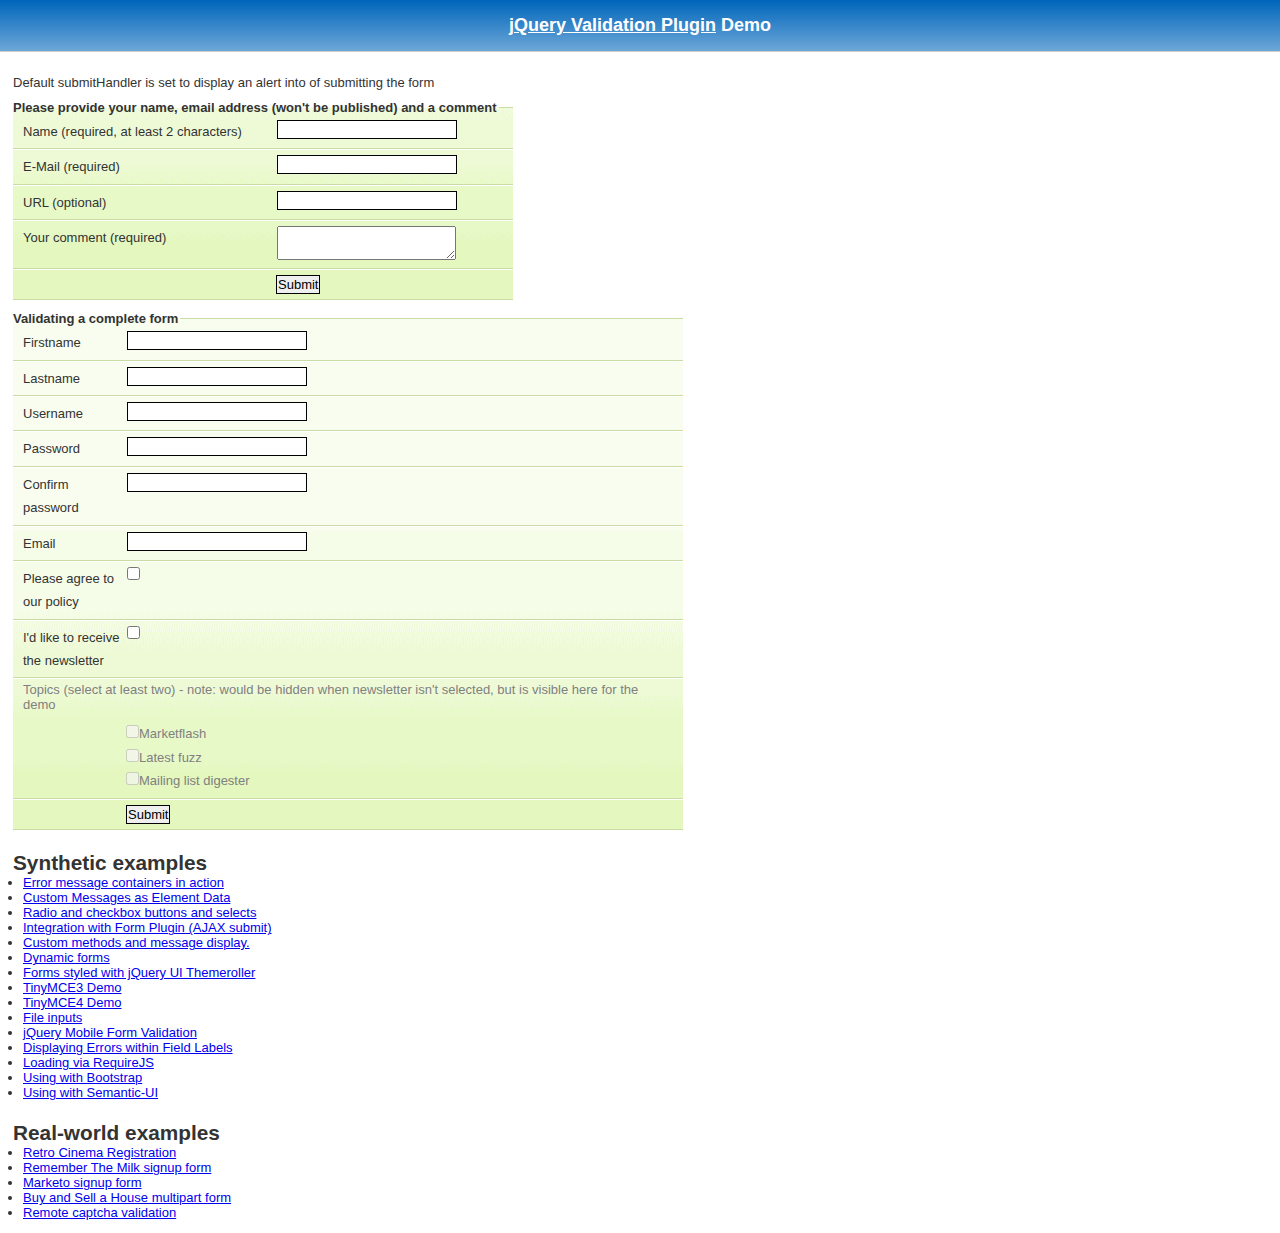
<file: jquery-validation-1.19.5/demo/index.html>
<!DOCTYPE html>
<html lang="en">
<head>
	<meta charset="utf-8">
	<title>jQuery validation plug-in - main demo</title>
	<link rel="stylesheet" href="css/screen.css">
	<script src="../lib/jquery.js"></script>
	<script src="../dist/jquery.validate.js"></script>
	<script>
	$.validator.setDefaults({
		submitHandler: function() {
			alert("submitted!");
		}
	});

	$().ready(function() {
		// validate the comment form when it is submitted
		$("#commentForm").validate();

		// validate signup form on keyup and submit
		$("#signupForm").validate({
			rules: {
				firstname: "required",
				lastname: "required",
				username: {
					required: true,
					minlength: 2
				},
				password: {
					required: true,
					minlength: 5
				},
				confirm_password: {
					required: true,
					minlength: 5,
					equalTo: "#password"
				},
				email: {
					required: true,
					email: true
				},
				topic: {
					required: "#newsletter:checked",
					minlength: 2
				},
				agree: "required"
			},
			messages: {
				firstname: "Please enter your firstname",
				lastname: "Please enter your lastname",
				username: {
					required: "Please enter a username",
					minlength: "Your username must consist of at least 2 characters"
				},
				password: {
					required: "Please provide a password",
					minlength: "Your password must be at least 5 characters long"
				},
				confirm_password: {
					required: "Please provide a password",
					minlength: "Your password must be at least 5 characters long",
					equalTo: "Please enter the same password as above"
				},
				email: "Please enter a valid email address",
				agree: "Please accept our policy",
				topic: "Please select at least 2 topics"
			}
		});

		// propose username by combining first- and lastname
		$("#username").focus(function() {
			var firstname = $("#firstname").val();
			var lastname = $("#lastname").val();
			if (firstname && lastname && !this.value) {
				this.value = firstname + "." + lastname;
			}
		});

		//code to hide topic selection, disable for demo
		var newsletter = $("#newsletter");
		// newsletter topics are optional, hide at first
		var inital = newsletter.is(":checked");
		var topics = $("#newsletter_topics")[inital ? "removeClass" : "addClass"]("gray");
		var topicInputs = topics.find("input").attr("disabled", !inital);
		// show when newsletter is checked
		newsletter.click(function() {
			topics[this.checked ? "removeClass" : "addClass"]("gray");
			topicInputs.attr("disabled", !this.checked);
		});
	});
	</script>
	<style>
	#commentForm {
		width: 500px;
	}
	#commentForm label {
		width: 250px;
	}
	#commentForm label.error, #commentForm input.submit {
		margin-left: 253px;
	}
	#signupForm {
		width: 670px;
	}
	#signupForm label.error {
		margin-left: 10px;
		width: auto;
		display: inline;
	}
	#newsletter_topics label.error {
		display: none;
		margin-left: 103px;
	}
	</style>
</head>
<body>
<h1 id="banner"><a href="https://jqueryvalidation.org/">jQuery Validation Plugin</a> Demo</h1>
<div id="main">
	<p>Default submitHandler is set to display an alert into of submitting the form</p>
	<form class="cmxform" id="commentForm" method="get" action="">
		<fieldset>
			<legend>Please provide your name, email address (won't be published) and a comment</legend>
			<p>
				<label for="cname">Name (required, at least 2 characters)</label>
				<input id="cname" name="name" minlength="2" type="text" required>
			</p>
			<p>
				<label for="cemail">E-Mail (required)</label>
				<input id="cemail" type="email" name="email" required>
			</p>
			<p>
				<label for="curl">URL (optional)</label>
				<input id="curl" type="url" name="url">
			</p>
			<p>
				<label for="ccomment">Your comment (required)</label>
				<textarea id="ccomment" name="comment" required></textarea>
			</p>
			<p>
				<input class="submit" type="submit" value="Submit">
			</p>
		</fieldset>
	</form>
	<form class="cmxform" id="signupForm" method="get" action="">
		<fieldset>
			<legend>Validating a complete form</legend>
			<p>
				<label for="firstname">Firstname</label>
				<input id="firstname" name="firstname" type="text">
			</p>
			<p>
				<label for="lastname">Lastname</label>
				<input id="lastname" name="lastname" type="text">
			</p>
			<p>
				<label for="username">Username</label>
				<input id="username" name="username" type="text">
			</p>
			<p>
				<label for="password">Password</label>
				<input id="password" name="password" type="password">
			</p>
			<p>
				<label for="confirm_password">Confirm password</label>
				<input id="confirm_password" name="confirm_password" type="password">
			</p>
			<p>
				<label for="email">Email</label>
				<input id="email" name="email" type="email">
			</p>
			<p>
				<label for="agree">Please agree to our policy</label>
				<input type="checkbox" class="checkbox" id="agree" name="agree">
			</p>
			<p>
				<label for="newsletter">I'd like to receive the newsletter</label>
				<input type="checkbox" class="checkbox" id="newsletter" name="newsletter">
			</p>
			<fieldset id="newsletter_topics">
				<legend>Topics (select at least two) - note: would be hidden when newsletter isn't selected, but is visible here for the demo</legend>
				<label for="topic_marketflash">
					<input type="checkbox" id="topic_marketflash" value="marketflash" name="topic">Marketflash
				</label>
				<label for="topic_fuzz">
					<input type="checkbox" id="topic_fuzz" value="fuzz" name="topic">Latest fuzz
				</label>
				<label for="topic_digester">
					<input type="checkbox" id="topic_digester" value="digester" name="topic">Mailing list digester
				</label>
				<label for="topic" class="error">Please select at least two topics you'd like to receive.</label>
			</fieldset>
			<p>
				<input class="submit" type="submit" value="Submit">
			</p>
		</fieldset>
	</form>
	<h3>Synthetic examples</h3>
	<ul>
		<li><a href="errorcontainer-demo.html">Error message containers in action</a>
		</li>
		<li><a href="custom-messages-data-demo.html">Custom Messages as Element Data</a>
		</li>
		<li><a href="radio-checkbox-select-demo.html">Radio and checkbox buttons and selects</a>
		</li>
		<li><a href="ajaxSubmit-integration-demo.html">Integration with Form Plugin (AJAX submit)</a>
		</li>
		<li><a href="custom-methods-demo.html">Custom methods and message display.</a>
		</li>
		<li><a href="dynamic-totals.html">Dynamic forms</a>
		</li>
		<li><a href="themerollered.html">Forms styled with jQuery UI Themeroller</a>
		</li>
		<li><a href="tinymce/">TinyMCE3 Demo</a>
		</li>
		<li><a href="tinymce4/">TinyMCE4 Demo</a>
		</li>
		<li><a href="file_input.html">File inputs</a>
		</li>
		<li><a href="jquerymobile.html">jQuery Mobile Form Validation</a>
		</li>
		<li><a href="errors-within-labels.html">Displaying Errors within Field Labels</a>
		</li>
		<li><a href="requirejs/index.html">Loading via RequireJS</a>
		</li>
		<li><a href="bootstrap/index.html">Using with Bootstrap</a>
		</li>
		<li><a href="semantic-ui/index.html">Using with Semantic-UI</a>
		</li>
	</ul>
	<h3>Real-world examples</h3>
	<ul>
		<li><a href="cinema/">Retro Cinema Registration</a></li>
		<li><a href="milk/">Remember The Milk signup form</a></li>
		<li><a href="marketo/">Marketo signup form</a></li>
		<li><a href="multipart/">Buy and Sell a House multipart form</a></li>
		<li><a href="captcha/">Remote captcha validation</a></li>
	</ul>
</div>
</body>
</html>
</file>
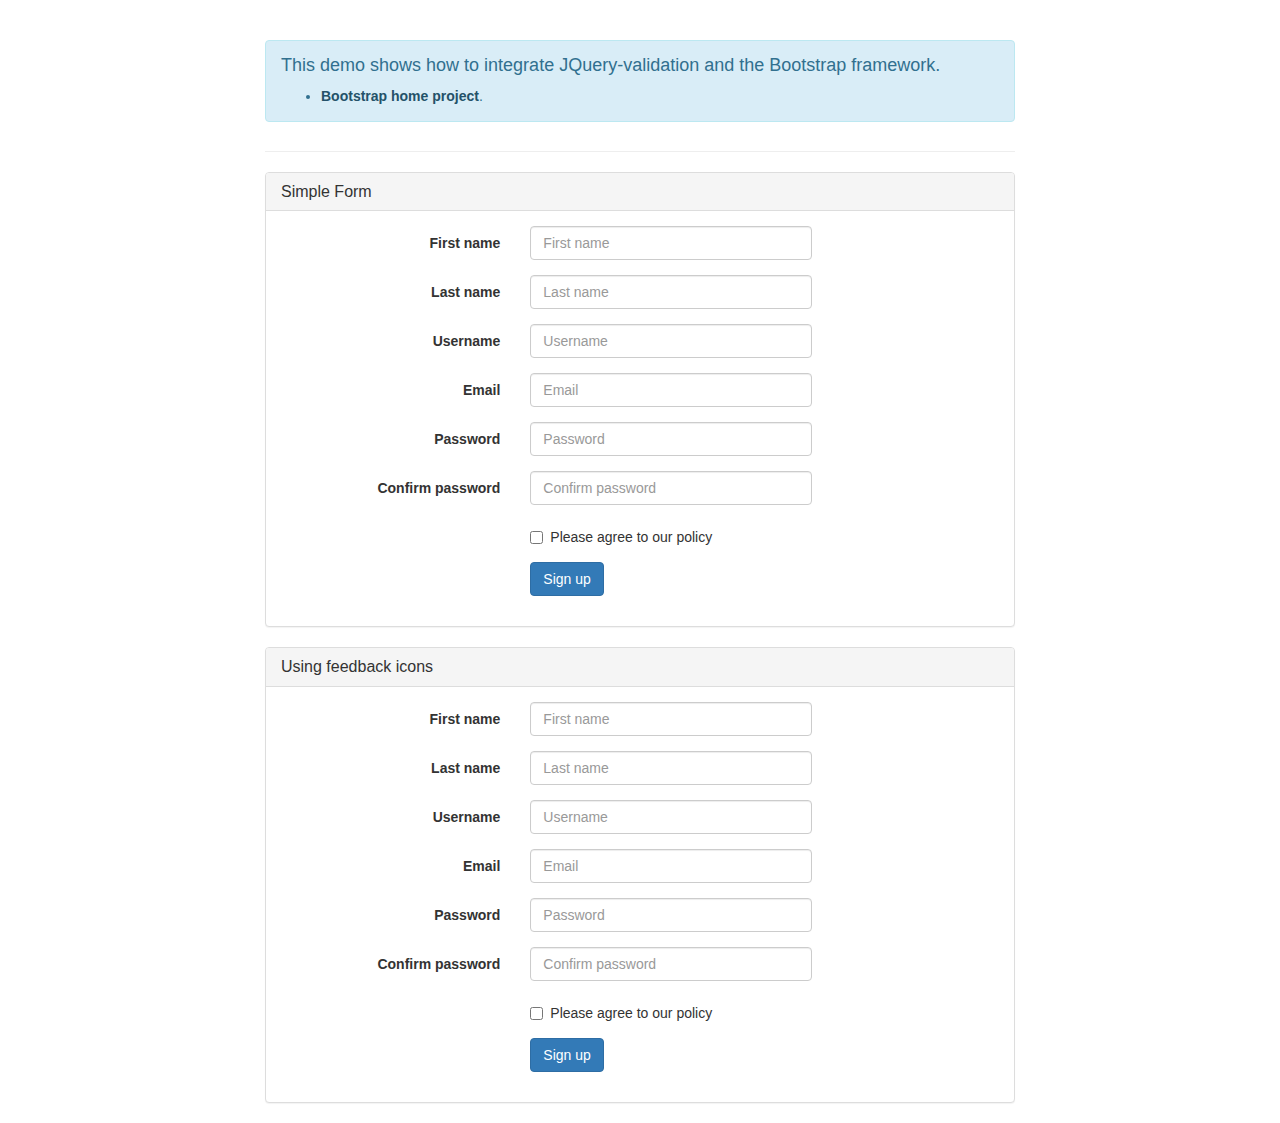
<file: jquery-validation-1.19.5/demo/bootstrap/index.html>
<!DOCTYPE html>
<html>
<head>
	<title>JQuery-validation demo | Bootstrap</title>

	<link rel="stylesheet" href="https://maxcdn.bootstrapcdn.com/bootstrap/3.3.5/css/bootstrap.min.css" />

	<script type="text/javascript" src="../../lib/jquery-1.11.1.js"></script>
	<script type="text/javascript" src="../../dist/jquery.validate.js"></script>
</head>
<body>
	<div class="container">
		<div class="row">
			<div class="col-sm-8 col-sm-offset-2">
				<div class="page-header">
					<div class="alert alert-info" role="alert">
						<h4>This demo shows how to integrate JQuery-validation and the Bootstrap framework.</h4>
						<ul>
							<li><a href="https://getbootstrap.com/" class="alert-link">Bootstrap home project</a>.</li>
						</ul>
					</div>
				</div>

				<div class="panel panel-default">
					<div class="panel-heading">
						<h3 class="panel-title">Simple Form</h3>
					</div>
					<div class="panel-body">
						<form id="signupForm" method="post" class="form-horizontal" action="">
							<div class="form-group">
								<label class="col-sm-4 control-label" for="firstname">First name</label>
								<div class="col-sm-5">
									<input type="text" class="form-control" id="firstname" name="firstname" placeholder="First name" />
								</div>
							</div>

							<div class="form-group">
								<label class="col-sm-4 control-label" for="lastname">Last name</label>
								<div class="col-sm-5">
									<input type="text" class="form-control" id="lastname" name="lastname" placeholder="Last name" />
								</div>
							</div>

							<div class="form-group">
								<label class="col-sm-4 control-label" for="username">Username</label>
								<div class="col-sm-5">
									<input type="text" class="form-control" id="username" name="username" placeholder="Username" />
								</div>
							</div>

							<div class="form-group">
								<label class="col-sm-4 control-label" for="email">Email</label>
								<div class="col-sm-5">
									<input type="text" class="form-control" id="email" name="email" placeholder="Email" />
								</div>
							</div>

							<div class="form-group">
								<label class="col-sm-4 control-label" for="password">Password</label>
								<div class="col-sm-5">
									<input type="password" class="form-control" id="password" name="password" placeholder="Password" />
								</div>
							</div>

							<div class="form-group">
								<label class="col-sm-4 control-label" for="confirm_password">Confirm password</label>
								<div class="col-sm-5">
									<input type="password" class="form-control" id="confirm_password" name="confirm_password" placeholder="Confirm password" />
								</div>
							</div>

							<div class="form-group">
								<div class="col-sm-5 col-sm-offset-4">
									<div class="checkbox">
										<label>
											<input type="checkbox" id="agree" name="agree" value="agree" />Please agree to our policy
										</label>
									</div>
								</div>
							</div>

							<div class="form-group">
								<div class="col-sm-9 col-sm-offset-4">
									<button type="submit" class="btn btn-primary" name="signup" value="Sign up">Sign up</button>
								</div>
							</div>
						</form>
					</div>
				</div>

				<div class="panel panel-default">
					<div class="panel-heading">
						<h3 class="panel-title">Using feedback icons</h3>
					</div>
					<div class="panel-body">
						<form id="signupForm1" method="post" class="form-horizontal" action="">
							<div class="form-group">
								<label class="col-sm-4 control-label" for="firstname1">First name</label>
								<div class="col-sm-5">
									<input type="text" class="form-control" id="firstname1" name="firstname1" placeholder="First name" />
								</div>
							</div>

							<div class="form-group">
								<label class="col-sm-4 control-label" for="lastname1">Last name</label>
								<div class="col-sm-5">
									<input type="text" class="form-control" id="lastname1" name="lastname1" placeholder="Last name" />
								</div>
							</div>

							<div class="form-group">
								<label class="col-sm-4 control-label" for="username1">Username</label>
								<div class="col-sm-5">
									<input type="text" class="form-control" id="username1" name="username1" placeholder="Username" />
								</div>
							</div>

							<div class="form-group">
								<label class="col-sm-4 control-label" for="email1">Email</label>
								<div class="col-sm-5">
									<input type="text" class="form-control" id="email1" name="email1" placeholder="Email" />
								</div>
							</div>

							<div class="form-group">
								<label class="col-sm-4 control-label" for="password1">Password</label>
								<div class="col-sm-5">
									<input type="password" class="form-control" id="password1" name="password1" placeholder="Password" />
								</div>
							</div>

							<div class="form-group">
								<label class="col-sm-4 control-label" for="confirm_password1">Confirm password</label>
								<div class="col-sm-5">
									<input type="password" class="form-control" id="confirm_password1" name="confirm_password1" placeholder="Confirm password" />
								</div>
							</div>

							<div class="form-group">
								<div class="col-sm-5 col-sm-offset-4">
									<div class="checkbox">
										<label>
											<input type="checkbox" id="agree1" name="agree1" value="agree" />Please agree to our policy
										</label>
									</div>
								</div>
							</div>

							<div class="form-group">
								<div class="col-sm-9 col-sm-offset-4">
									<button type="submit" class="btn btn-primary" name="signup1" value="Sign up">Sign up</button>
								</div>
							</div>
						</form>
					</div>
				</div>
			</div>
		</div>
	</div>
	<script type="text/javascript">
		$.validator.setDefaults( {
			submitHandler: function () {
				alert( "submitted!" );
			}
		} );

		$( document ).ready( function () {
			$( "#signupForm" ).validate( {
				rules: {
					firstname: "required",
					lastname: "required",
					username: {
						required: true,
						minlength: 2
					},
					password: {
						required: true,
						minlength: 5
					},
					confirm_password: {
						required: true,
						minlength: 5,
						equalTo: "#password"
					},
					email: {
						required: true,
						email: true
					},
					agree: "required"
				},
				messages: {
					firstname: "Please enter your firstname",
					lastname: "Please enter your lastname",
					username: {
						required: "Please enter a username",
						minlength: "Your username must consist of at least 2 characters"
					},
					password: {
						required: "Please provide a password",
						minlength: "Your password must be at least 5 characters long"
					},
					confirm_password: {
						required: "Please provide a password",
						minlength: "Your password must be at least 5 characters long",
						equalTo: "Please enter the same password as above"
					},
					email: "Please enter a valid email address",
					agree: "Please accept our policy"
				},
				errorElement: "em",
				errorPlacement: function ( error, element ) {
					// Add the `help-block` class to the error element
					error.addClass( "help-block" );

					if ( element.prop( "type" ) === "checkbox" ) {
						error.insertAfter( element.parent( "label" ) );
					} else {
						error.insertAfter( element );
					}
				},
				highlight: function ( element, errorClass, validClass ) {
					$( element ).parents( ".col-sm-5" ).addClass( "has-error" ).removeClass( "has-success" );
				},
				unhighlight: function (element, errorClass, validClass) {
					$( element ).parents( ".col-sm-5" ).addClass( "has-success" ).removeClass( "has-error" );
				}
			} );

			$( "#signupForm1" ).validate( {
				rules: {
					firstname1: "required",
					lastname1: "required",
					username1: {
						required: true,
						minlength: 2
					},
					password1: {
						required: true,
						minlength: 5
					},
					confirm_password1: {
						required: true,
						minlength: 5,
						equalTo: "#password1"
					},
					email1: {
						required: true,
						email: true
					},
					agree1: "required"
				},
				messages: {
					firstname1: "Please enter your firstname",
					lastname1: "Please enter your lastname",
					username1: {
						required: "Please enter a username",
						minlength: "Your username must consist of at least 2 characters"
					},
					password1: {
						required: "Please provide a password",
						minlength: "Your password must be at least 5 characters long"
					},
					confirm_password1: {
						required: "Please provide a password",
						minlength: "Your password must be at least 5 characters long",
						equalTo: "Please enter the same password as above"
					},
					email1: "Please enter a valid email address",
					agree1: "Please accept our policy"
				},
				errorElement: "em",
				errorPlacement: function ( error, element ) {
					// Add the `help-block` class to the error element
					error.addClass( "help-block" );

					// Add `has-feedback` class to the parent div.form-group
					// in order to add icons to inputs
					element.parents( ".col-sm-5" ).addClass( "has-feedback" );

					if ( element.prop( "type" ) === "checkbox" ) {
						error.insertAfter( element.parent( "label" ) );
					} else {
						error.insertAfter( element );
					}

					// Add the span element, if doesn't exists, and apply the icon classes to it.
					if ( !element.next( "span" )[ 0 ] ) {
						$( "<span class='glyphicon glyphicon-remove form-control-feedback'></span>" ).insertAfter( element );
					}
				},
				success: function ( label, element ) {
					// Add the span element, if doesn't exists, and apply the icon classes to it.
					if ( !$( element ).next( "span" )[ 0 ] ) {
						$( "<span class='glyphicon glyphicon-ok form-control-feedback'></span>" ).insertAfter( $( element ) );
					}
				},
				highlight: function ( element, errorClass, validClass ) {
					$( element ).parents( ".col-sm-5" ).addClass( "has-error" ).removeClass( "has-success" );
					$( element ).next( "span" ).addClass( "glyphicon-remove" ).removeClass( "glyphicon-ok" );
				},
				unhighlight: function ( element, errorClass, validClass ) {
					$( element ).parents( ".col-sm-5" ).addClass( "has-success" ).removeClass( "has-error" );
					$( element ).next( "span" ).addClass( "glyphicon-ok" ).removeClass( "glyphicon-remove" );
				}
			} );
		} );
	</script>
</body>
</html>
</file>
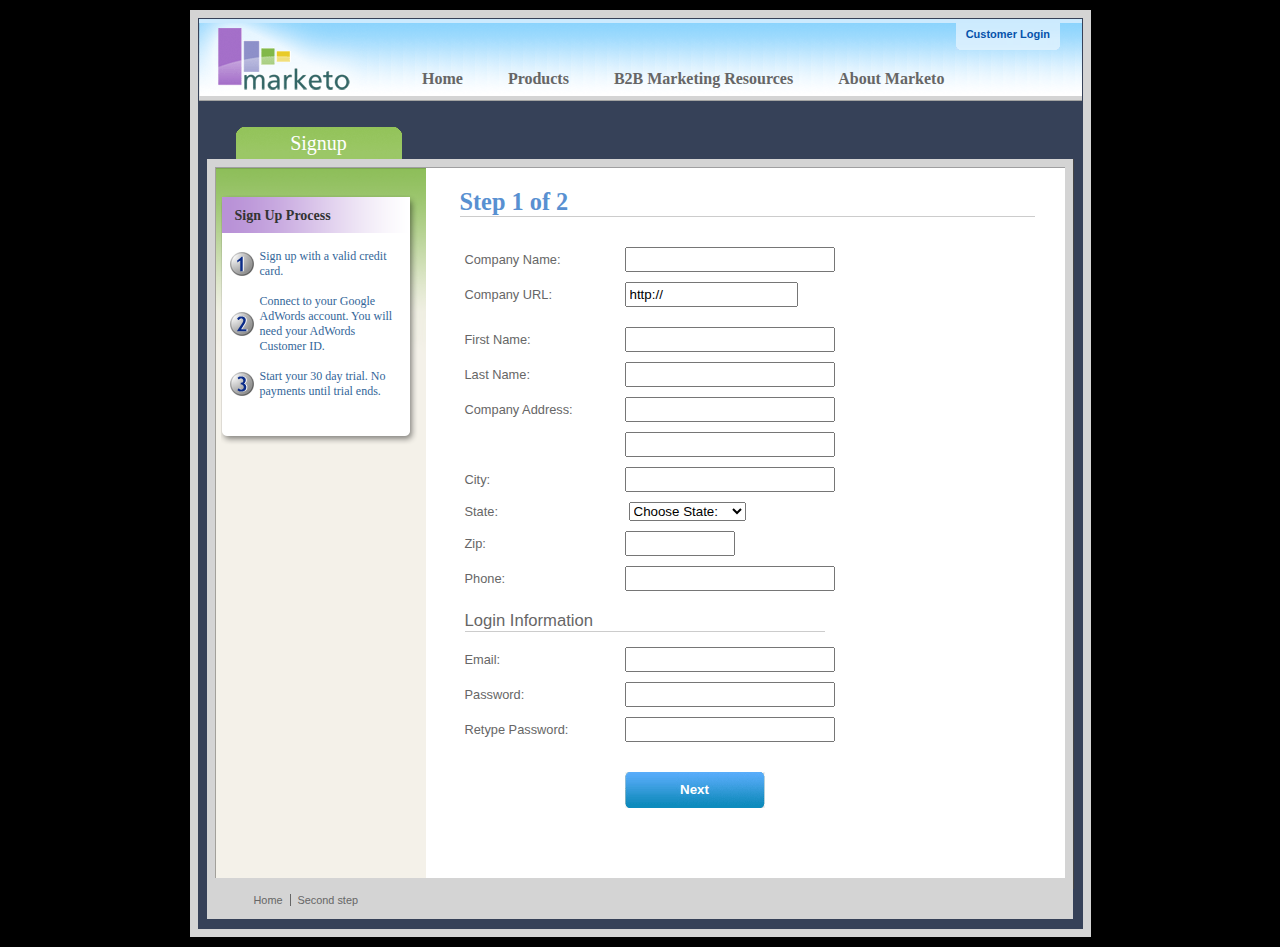
<file: jquery-validation-1.19.5/demo/marketo/index.html>
<!DOCTYPE html>
<html lang="en">
<head>
	<meta charset="utf-8">
	<title>Subscription Signup | Marketo</title>
	<script src="../../lib/jquery.js"></script>
	<script src="../../lib/jquery.mockjax.js"></script>
	<script src="../../dist/jquery.validate.js"></script>
	<script src="jquery.maskedinput.js"></script>
	<script src="mktSignup.js"></script>
	<link rel="stylesheet" href="stylesheet.css">
</head>
<body>
<!-- start page wrapper -->
<div id="letterbox">
	<!-- start header container -->
	<div id="header-background">
		<div class="nav-global-container">
			<div class="login">
				<a href="#">
					<span></span>Customer Login</a>
			</div>
			<div class="logo">
				<a href="#">
					<img src="images/logo_marketo.gif" width="168" height="73" alt="Marketo">
				</a>
			</div>
			<div class="nav-global">
				<ul>
					<li>
						<a href="#" class="nav-g01">
							<span></span>Home</a>
					</li>
					<li>
						<a href="#" class="nav-g02">
							<span></span>Products</a>
					</li>
					<li>
						<a href="#" class="nav-g04">
							<span></span>B2B Marketing Resources</a>
					</li>
					<li>
						<a href="#" class="nav-g05">
							<span></span>About Marketo</a>
					</li>
				</ul>
			</div>
		</div>
	</div>
	<!-- end header container -->
	<div class="line-grey-tier"></div>
	<!-- start page container 2 div-->
	<div id="page-container" class="resize">
		<div id="page-content-inner" class="resize">
			<!-- start col-main -->
			<div id="col-main" class="resize" style="">
				<!-- start main content -->
				<div class="main-content resize">
					<div class="action-container" style="display:none;"></div>
					<h1>Step 1 of 2</h1>
					<p>
					</p>
					<br clear="all">
					<div>
						<form id="profileForm" type="actionForm" action="step2.htm" method="get">
							<div class="error" style="display:none;">
								<img src="images/warning.gif" alt="Warning!" width="24" height="24" style="float:left; margin: -5px 10px 0px 0px;">
								<span></span>.
								<br clear="all">
							</div>
							<table cellpadding="0" cellspacing="0" border="0">
								<tr>
									<td class="label">
										<label for="co_name">Company Name:</label>
									</td>
									<td class="field">
										<input id="co_name" class="required" maxlength="40" name="co_name" size="20" type="text" tabindex="1" value="">
									</td>
								</tr>
								<tr>
									<td class="label">
										<label for="co_url">Company URL:</label>
									</td>
									<td class="field">
										<input id="co_url" class="required defaultInvalid url" maxlength="40" name="co_url" style="width:163px" type="text" tabindex="2" value="http://">
									</td>
								</tr>
								<tr>
									<td>
									<td>
								</tr>
								<tr>
									<td class="label">
										<label for="first_name">First Name:</label>
									</td>
									<td class="field">
										<input id="first_name" class="required" maxlength="40" name="first_name" size="20" type="text" tabindex="3" value="">
									</td>
								</tr>
								<tr>
									<td class="label">
										<label for="last_name">Last Name:</label>
									</td>
									<td class="field">
										<input id="last_name" class="required" maxlength="40" name="last_name" size="20" type="text" tabindex="4" value="">
									</td>
								</tr>
								<tr>
									<td class="label">
										<label for="address1">Company Address:</label>
									</td>
									<td class="field">
										<input maxlength="40" class="required" name="address1" size="20" type="text" tabindex="5" value="">
									</td>
								</tr>
								<tr>
									<td class="label"></td>
									<td class="field">
										<input maxlength="40" name="address2" size="20" type="text" tabindex="6" value="">
									</td>
								</tr>
								<tr>
									<td class="label">
										<label for="city">City:</label>
									</td>
									<td class="field">
										<input maxlength="40" class="required" name="city" size="20" type="text" tabindex="7" value="">
									</td>
								</tr>
								<tr>
									<td class="label">
										<label for="state">State:</label>
									</td>
									<td class="field">
										<select id="state" class="required" name="state" style="margin-left: 4px;" tabindex="8">
											<option value="">Choose State:</option>
											<option value="AL">Alabama</option>
											<option value="AK">Alaska</option>
											<option value="AZ">Arizona</option>
											<option value="AR">Arkansas</option>
											<option value="CA">California</option>
											<option value="CO">Colorado</option>
											<option value="CT">Connecticut</option>
											<option value="DE">Delaware</option>
											<option value="FL">Florida</option>
											<option value="GA">Georgia</option>
											<option value="HI">Hawaii</option>
											<option value="ID">Idaho</option>
											<option value="IL">Illinois</option>
											<option value="IN">Indiana</option>
											<option value="IA">Iowa</option>
											<option value="KS">Kansas</option>
											<option value="KY">Kentucky</option>
											<option value="LA">Louisiana</option>
											<option value="ME">Maine</option>
											<option value="MD">Maryland</option>
											<option value="MA">Massachusetts</option>
											<option value="MI">Michigan</option>
											<option value="MN">Minnesota</option>
											<option value="MS">Mississippi</option>
											<option value="MO">Missouri</option>
											<option value="MT">Montana</option>
											<option value="NE">Nebraska</option>
											<option value="NV">Nevada</option>
											<option value="NH">New Hampshire</option>
											<option value="NJ">New Jersey</option>
											<option value="NM">New Mexico</option>
											<option value="NY">New York</option>
											<option value="NC">North Carolina</option>
											<option value="ND">North Dakota</option>
											<option value="OH">Ohio</option>
											<option value="OK">Oklahoma</option>
											<option value="OR">Oregon</option>
											<option value="PA">Pennsylvania</option>
											<option value="RI">Rhode Island</option>
											<option value="SC">South Carolina</option>
											<option value="SD">South Dakota</option>
											<option value="TN">Tennessee</option>
											<option value="TX">Texas</option>
											<option value="UT">Utah</option>
											<option value="VT">Vermont</option>
											<option value="VA">Virginia</option>
											<option value="WA">Washington</option>
											<option value="WV">West Virginia</option>
											<option value="WI">Wisconsin</option>
											<option value="WY">Wyoming</option>
										</select>
									</td>
								</tr>
								<tr>
									<td class="label">
										<label for="zip">Zip:</label>
									</td>
									<td class="field">
										<input maxlength="10" name="zip" style="width: 100px" type="text" class="required zipcode" tabindex="9" value="">
									</td>
								</tr>
								<tr>
									<td class="label">
										<label for="phone">Phone:</label>
									</td>
									<td class="field">
										<input id="phone" maxlength="14" name="phone" type="text" class="required phone" tabindex="10" value="">
									</td>
								</tr>
								<tr>
									<td colspan="2">
										<h2 style="border-bottom: 1px solid #CCCCCC;">Login Information</h2>
									</td>
								</tr>
								<tr>
									<td class="label">
										<label for="email">Email:</label>
									</td>
									<td class="field">
										<input id="email" class="required email" remote="emails.action" maxlength="40" name="email" size="20" type="text" tabindex="11" value="">
									</td>
								</tr>
								<tr>
									<td class="label">
										<label for="password1">Password:</label>
									</td>
									<td class="field">
										<input id="password1" class="required password" maxlength="40" name="password1" size="20" type="password" tabindex="12" value="">
									</td>
								</tr>
								<tr>
									<td class="label">
										<label for="password2">Retype Password:</label>
									</td>
									<td class="field">
										<input id="password2" class="required" equalTo="#password1" maxlength="40" name="password2" size="20" type="password" tabindex="13" value="">
										<div class="formError"></div>
									</td>
								</tr>
								<tr>
									<td></td>
									<td>
										<div class="buttonSubmit">
											<span></span>
											<input class="formButton" type="submit" value="Next" style="width: 140px" tabindex="14">
										</div>
									</td>
								</tr>
							</table>
							<br>
							<br>
						</form>
						<br clear="all">
					</div>
				</div>
				<!-- end main content -->
				<br>
			</div>
			<!-- end col-main -->
			<!-- start left col -->
			<div id="col-left" class="nav-left-back empty resize" style="position: absolute; min-height: 450px;">
				<div class="col-left-header-tab" style="position: absolute;">Signup</div>
				<div class="nav-left"></div>
				<div class="left-nav-callout png" style="top: 15px; margin-bottom: 100px;">
					<img src="images/left-nav-callout-long.png" class="png" alt="">
					<h6>Sign Up Process</h6>
					<a style="background-image: url(images/step1-24.gif); font-weight: normal; text-decoration: none; cursor: default;">Sign up with a valid credit card.</a>
					<a style="background-image: url(images/step2-24.gif); font-weight: normal; text-decoration: none; cursor: default;">Connect to your Google AdWords account.  You will need your AdWords Customer ID.</a>
					<a style="background-image: url(images/step3-24.gif); font-weight: normal; text-decoration: none; cursor: default;">Start your 30 day trial.  No payments until trial ends.</a>
				</div>
				<div class="footerAddress">
					<b>Marketo Inc.</b>
					<br>1710 S. Amphlett Blvd.
					<br>San Mateo, CA 94402 USA
					<br>
				</div>
				<br clear="all">
			</div>
			<!-- end left col -->
		</div>
	</div>
	<!-- end page container 2 divs-->
	<div id="footer-container" align="center">
		<div class="footer">
			<ul>
				<li><a href="..">Home</a>
				</li>
				<li class="line-off"><a href="step2.htm">Second step</a>
				</li>
			</ul>
		</div>
	</div>
	<!-- end page wrapper -->
</div>
</body>
</html>
</file>
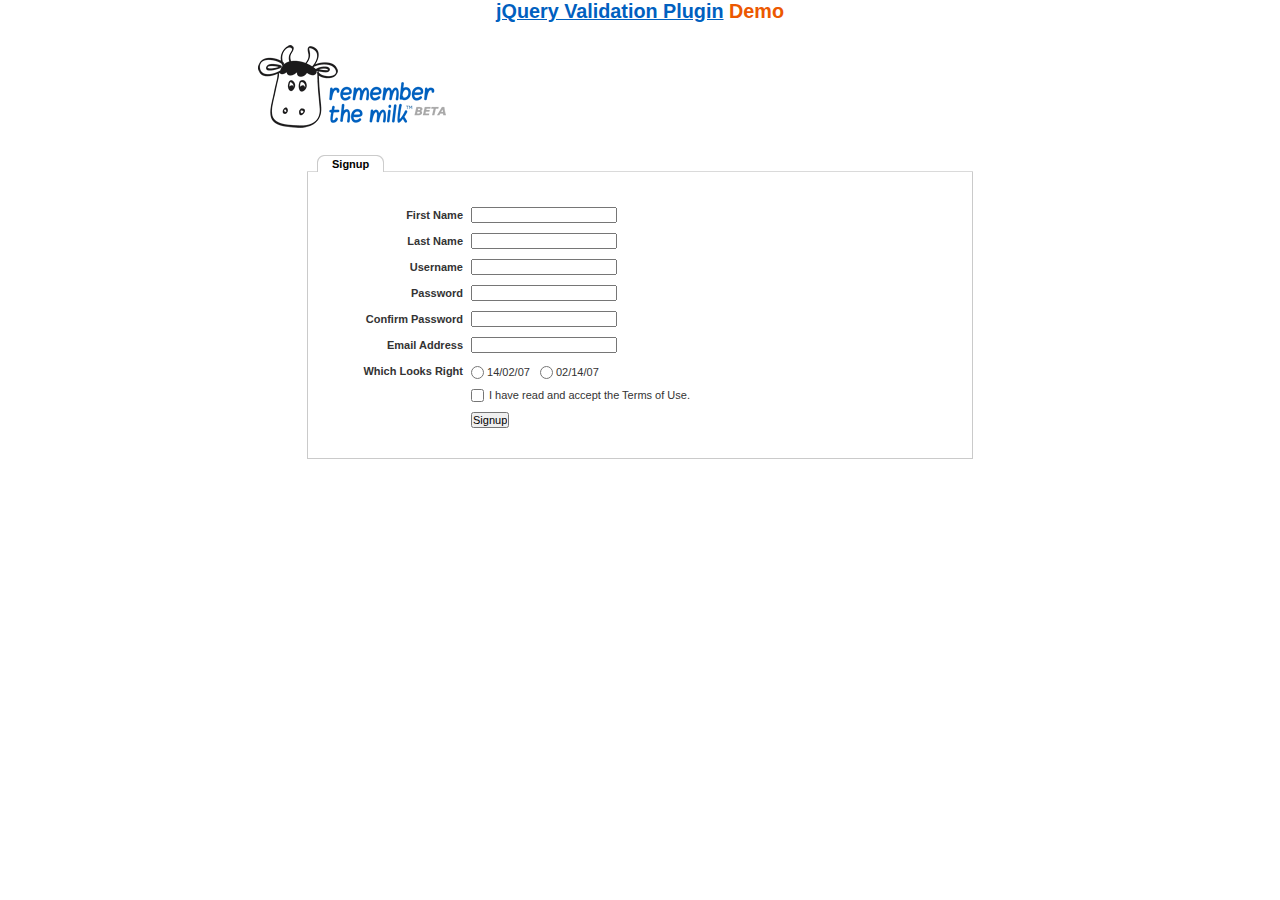
<file: jquery-validation-1.19.5/demo/milk/index.html>
<!DOCTYPE html>
<html lang="en">
<head>
	<meta charset="utf-8">
	<title>Remember The Milk signup form - jQuery Validate plugin demo - with friendly permission from the RTM team</title>
	<link rel="stylesheet" href="milk.css">
	<script src="../../lib/jquery.js"></script>
	<script src="../../lib/jquery.mockjax.js"></script>
	<script src="../../dist/jquery.validate.js"></script>
	<script>
	$(document).ready(function() {
		$.mockjax({
			url: "emails.action",
			response: function(settings) {
				var email = settings.data.email,
					emails = ["glen@marketo.com", "george@bush.gov", "me@god.com", "aboutface@cooper.com", "steam@valve.com", "bill@gates.com"];
				this.responseText = "true";
				if ($.inArray(email, emails) !== -1) {
					this.responseText = "false";
				}
			},
			responseTime: 500
		});

		$.mockjax({
			url: "users.action",
			response: function(settings) {
				var user = settings.data.username,
					users = ["asdf", "Peter", "Peter2", "George"];
				this.responseText = "true";
				if ($.inArray(user, users) !== -1) {
					this.responseText = "false";
				}
			},
			responseTime: 500
		});

		// validate signup form on keyup and submit
		var validator = $("#signupform").validate({
			rules: {
				firstname: "required",
				lastname: "required",
				username: {
					required: true,
					minlength: 2,
					remote: "users.action"
				},
				password: {
					required: true,
					minlength: 5
				},
				password_confirm: {
					required: true,
					minlength: 5,
					equalTo: "#password"
				},
				email: {
					required: true,
					email: true,
					remote: "emails.action"
				},
				dateformat: "required",
				terms: "required"
			},
			messages: {
				firstname: "Enter your firstname",
				lastname: "Enter your lastname",
				username: {
					required: "Enter a username",
					minlength: jQuery.validator.format("Enter at least {0} characters"),
					remote: jQuery.validator.format("{0} is already in use")
				},
				password: {
					required: "Provide a password",
					minlength: jQuery.validator.format("Enter at least {0} characters")
				},
				password_confirm: {
					required: "Repeat your password",
					minlength: jQuery.validator.format("Enter at least {0} characters"),
					equalTo: "Enter the same password as above"
				},
				email: {
					required: "Please enter a valid email address",
					minlength: "Please enter a valid email address",
					remote: jQuery.validator.format("{0} is already in use")
				},
				dateformat: "Choose your preferred dateformat",
				terms: " "
			},
			// the errorPlacement has to take the table layout into account
			errorPlacement: function(error, element) {
				if (element.is(":radio"))
					error.appendTo(element.parent().next().next());
				else if (element.is(":checkbox"))
					error.appendTo(element.next());
				else
					error.appendTo(element.parent().next());
			},
			// specifying a submitHandler prevents the default submit, good for the demo
			submitHandler: function() {
				alert("submitted!");
			},
			// set this class to error-labels to indicate valid fields
			success: function(label) {
				// set &nbsp; as text for IE
				label.html("&nbsp;").addClass("checked");
			},
			highlight: function(element, errorClass) {
				$(element).parent().next().find("." + errorClass).removeClass("checked");
			}
		});

		// propose username by combining first- and lastname
		$("#username").focus(function() {
			var firstname = $("#firstname").val();
			var lastname = $("#lastname").val();
			if (firstname && lastname && !this.value) {
				this.value = (firstname + "." + lastname).toLowerCase();
			}
		});
	});
	</script>
</head>
<body>
<h1 id="banner"><a href="https://jqueryvalidation.org/">jQuery Validation Plugin</a> Demo</h1>
<div id="main">
	<div id="content">
		<div id="header">
			<div id="headerlogo">
				<img src="milk.png" alt="Remember The Milk">
			</div>
		</div>
		<div style="clear: both;">
			<div></div>
		</div>
		<div class="content">
			<div id="signupbox">
				<div id="signuptab">
					<ul>
						<li id="signupcurrent"><a href=" ">Signup</a>
						</li>
					</ul>
				</div>
				<div id="signupwrap">
					<form id="signupform" autocomplete="off" method="get" action="">
						<table>
							<tr>
								<td class="label">
									<label id="lfirstname" for="firstname">First Name</label>
								</td>
								<td class="field">
									<input id="firstname" name="firstname" type="text" value="" maxlength="100">
								</td>
								<td class="status"></td>
							</tr>
							<tr>
								<td class="label">
									<label id="llastname" for="lastname">Last Name</label>
								</td>
								<td class="field">
									<input id="lastname" name="lastname" type="text" value="" maxlength="100">
								</td>
								<td class="status"></td>
							</tr>
							<tr>
								<td class="label">
									<label id="lusername" for="username">Username</label>
								</td>
								<td class="field">
									<input id="username" name="username" type="text" value="" maxlength="50">
								</td>
								<td class="status"></td>
							</tr>
							<tr>
								<td class="label">
									<label id="lpassword" for="password">Password</label>
								</td>
								<td class="field">
									<input id="password" name="password" type="password" maxlength="50" value="">
								</td>
								<td class="status"></td>
							</tr>
							<tr>
								<td class="label">
									<label id="lpassword_confirm" for="password_confirm">Confirm Password</label>
								</td>
								<td class="field">
									<input id="password_confirm" name="password_confirm" type="password" maxlength="50" value="">
								</td>
								<td class="status"></td>
							</tr>
							<tr>
								<td class="label">
									<label id="lemail" for="email">Email Address</label>
								</td>
								<td class="field">
									<input id="email" name="email" type="text" value="" maxlength="150">
								</td>
								<td class="status"></td>
							</tr>
							<tr>
								<td class="label">
									<label>Which Looks Right</label>
								</td>
								<td class="field" colspan="2" style="vertical-align: top; padding-top: 2px;">
									<table>
										<tbody>
											<tr>
												<td style="padding-right: 5px;">
													<input id="dateformat_eu" name="dateformat" type="radio" value="0">
													<label id="ldateformat_eu" for="dateformat_eu">14/02/07</label>
												</td>
												<td style="padding-left: 5px;">
													<input id="dateformat_am" name="dateformat" type="radio" value="1">
													<label id="ldateformat_am" for="dateformat_am">02/14/07</label>
												</td>
												<td>
												</td>
											</tr>
										</tbody>
									</table>
								</td>
							</tr>
							<tr>
								<td class="label">&nbsp;</td>
								<td class="field" colspan="2">
									<div id="termswrap">
										<input id="terms" type="checkbox" name="terms">
										<label id="lterms" for="terms">I have read and accept the Terms of Use.</label>
									</div>
									<!-- /termswrap -->
								</td>
							</tr>
							<tr>
								<td class="label">
									<label id="lsignupsubmit" for="signupsubmit">Signup</label>
								</td>
								<td class="field" colspan="2">
									<input id="signupsubmit" name="signup" type="submit" value="Signup">
								</td>
							</tr>
						</table>
					</form>
				</div>
			</div>
		</div>
	</div>
</div>
</body>
</html>
</file>
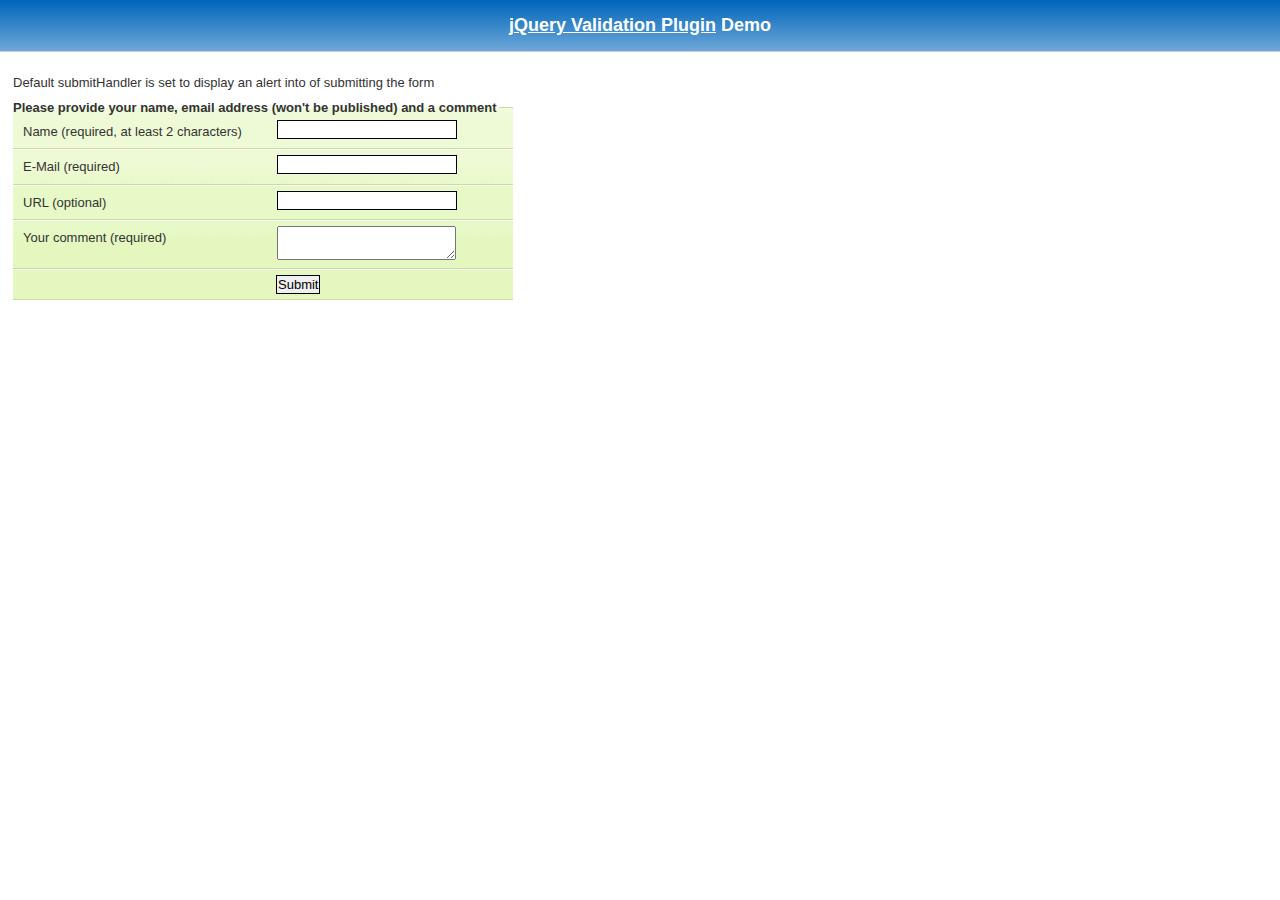
<file: jquery-validation-1.19.5/demo/requirejs/index.html>
<!DOCTYPE html>
<html lang="en">
	<head>
		<meta charset="utf-8">
		<title>jQuery validation plug-in - requirejs demo</title>

		<link rel="stylesheet" href="../css/screen.css">

		<style type="text/css">
			#commentForm { width: 500px; }
			#commentForm label { width: 250px; }
			#commentForm label.error, #commentForm input.submit { margin-left: 253px; }
		</style>
</head>
<body>

	<h1 id="banner"><a href="https://jqueryvalidation.org/">jQuery Validation Plugin</a> Demo</h1>
	<div id="main">

		<p>Default submitHandler is set to display an alert into of submitting the form</p>
		<form class="cmxform" id="commentForm" method="get" action="">
			<fieldset>
				<legend>Please provide your name, email address (won't be published) and a comment</legend>
				<p>
					<label for="cname">Name (required, at least 2 characters)</label>
					<input id="cname" name="name" minlength="2" type="text" required>
				</p>
				<p>
					<label for="cemail">E-Mail (required)</label>
					<input id="cemail" type="email" name="email" required>
				</p>
				<p>
					<label for="curl">URL (optional)</label>
					<input id="curl" type="url" name="url">
				</p>
				<p>
					<label for="ccomment">Your comment (required)</label>
					<textarea id="ccomment" name="comment" required></textarea>
				</p>
				<p>
					<input class="submit" type="submit" value="Submit">
				</p>
			</fieldset>
		</form>

		<script>
		var require = {
			paths: {
				"jquery": "../../lib/jquery-3.1.1"
			}
		};
		</script>
		<script src="../../lib/require.js" data-main="app.js"></script>
	</div>
</body>
</html>
</file>
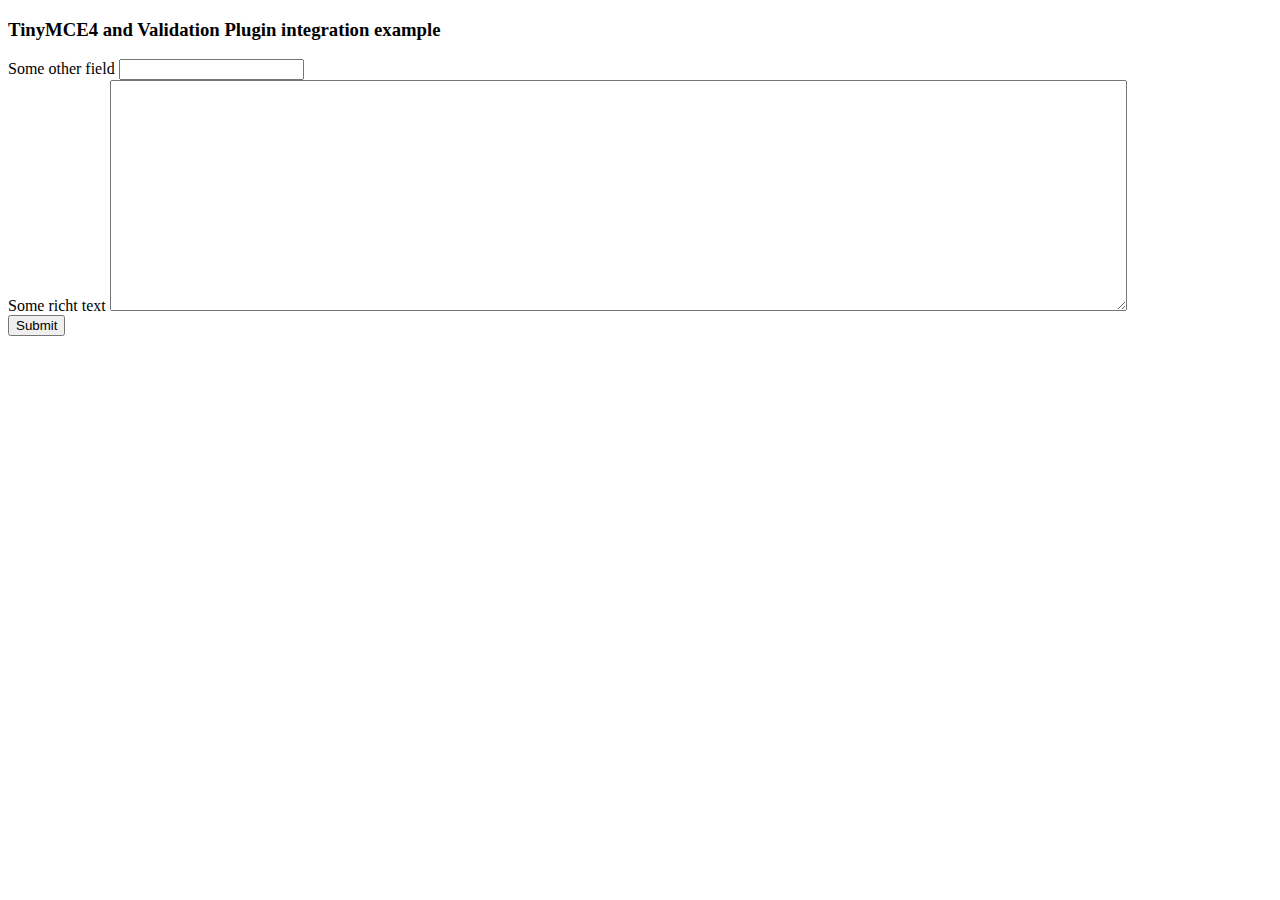
<file: jquery-validation-1.19.5/demo/tinymce4/index.html>
<!doctype html>
<html lang="en">
<head>
	<meta charset="utf-8">
	<title>jQuery Validation plugin: integration with TinyMCE</title>
	<script src="../../lib/jquery.js"></script>
	<script src="../../dist/jquery.validate.js"></script>
	<script src="//tinymce.cachefly.net/4.1/tinymce.min.js"></script>
	<script>
	tinymce.init({
		mode: "textareas",

		setup: function(editor) {
			editor.on('change', function(e) {
				tinymce.triggerSave();
				$("#" + editor.id).valid();
			});
		}

	});
	$(function() {
		var validator = $("#myform").submit(function() {
			// update underlying textarea before submit validation
			tinyMCE.triggerSave();
		}).validate({
			ignore: "",
			rules: {
				title: "required",
				content: "required"
			},
			errorPlacement: function(label, element) {
				// position error label after generated textarea
				if (element.is("textarea")) {
					label.insertAfter(element.next());
				} else {
					label.insertAfter(element)
				}
			}
		});
		validator.focusInvalid = function() {
			// put focus on tinymce on submit validation
			if (this.settings.focusInvalid) {
				try {
					var toFocus = $(this.findLastActive() || this.errorList.length && this.errorList[0].element || []);
					if (toFocus.is("textarea")) {
						tinyMCE.get(toFocus.attr("id")).focus();
					} else {
						toFocus.filter(":visible").focus();
					}
				} catch (e) {
					// ignore IE throwing errors when focusing hidden elements
				}
			}
		}
	})
	</script>
	<!-- /TinyMCE -->
</head>
<body>
<form id="myform" action="">
	<h3>TinyMCE4 and Validation Plugin integration example</h3>
	<label>Some other field</label>
	<input name="title">
	<br>
	<label>Some richt text</label>
	<textarea id="content" name="content" rows="15" cols="80" style="width: 80%"></textarea>
	<br>
	<input type="submit" name="save" value="Submit">
</form>
</body>
</html>
</file>
<file: jquery-validation-1.19.5/demo/marketo/stylesheet.css>
:-moz-any-link :focus {
	outline: none;
}

:focus {
	-moz-outline-style: none;
	outline: none;
}

body {
	font-size: 80%;
	margin: 0;
	padding: 0;
	font-family: tahoma, geneva, sans-serif;
	background-color: #000000;
}

a {
	color: #0653AB;
	outline: 0px;
	text-decoration: none;
}

a:hover {
	outline: 0px;
	text-decoration: underline;
}

img {
	border: 0px;
}

/* s1.0 - Page Containers */
#letterbox {
	margin: 10px auto;
	width: 883px;
	background-color: #364158;
	border: 8px solid #D4D4D4;
	padding: 1px 1px 10px 1px;
}

#header-background {
	background: url(images/back_nav_blue.gif) repeat-x;
	margin: 0px auto;
	padding: 0px;
	height: 73px;
	width: 883px;
	border-top: 4px solid #CCEAFE;
	border-bottom: 4px solid #D4D4D4;
}

#page-container {
	width: 866px;
	margin: 0px auto;
	margin-top: 33px; /* pad from top menu to actions buts*/
	margin-bottom: -11px;
	padding-top: 8px;
	padding-bottom: 8px;
	background-color: #D4D4D4; /* light grey*/
	border-right: 1px solid #464646;
}

#page-content-inner {
	width: 849px;
	margin: 0px auto;
	border-top: 1px solid #9F9FA0;
	border-left: 1px solid #A2A09A;
	background-color: #F4F1E9;
	position: relative;
}

#page-content-inner #col-left {
	width: 210px;
	float: left;
	background-color: #F4F1E9;
}

#page-content-inner #col-main {
	width: 639px;
	background-color: #ffffff;
	position: absolute;
	right: 0px;
	top: 0px;
}

#footer-container {
	width: 866px;
	position: relative;
	left: 8px;
	padding: 2px 0px 10px 0px;
	background-color: #D4D4D4; /* light grey*/
}

/* s2.0 - Global navigation bar */
.nav-global-container {
	width: 880px;
	margin: 0px auto;
	position: relative;
}

* html .nav-global-container { /* ie6 fix*/
	margin-bottom: -6px;
}

.login {
	position: absolute;
	right: 20px;
	text-align: center;
}

.login a,.login a span {
	display: block;
	height: 18px;
	font-size: 11px;
	background: url(images/login-sprite.gif) right -5px no-repeat;
	text-decoration: none;
	font-weight: bold;
	padding: 5px 10px 5px 10px;
	position: relative;
}

.login a:hover {
	color: #000000;
	text-decoration: underline;
}

div.login a span {
	background-position: left -105px;
	width: 4px;
	position: absolute;
	top: 0px;
	left: 0px;
	padding: 5px 0px 5px 0px;;
}

div.login a:hover span {

}

.logo {
	float: left;
	margin: 0px 0px -5px 0px; /* neg marging for ie6 */
}

.logo img {
	border: 0px;
	margin-left: -1px;
}

.nav-global {
	float: left;
	width: 645px;
	margin: 40px 0px 0px 40px;
	background-color: transparent;
}

.nav-global ul {
	margin: 0px;
	padding: 0px;
	list-style: none;
}

.nav-global li {
	float: left;
	white-space: nowrap;
}

div.nav-global li a,div.nav-global li a span {
	background-image: url(images/tab-sprite.gif);
	background-position: right 100px;
	background-repeat: no-repeat;
	height: 32px;
	color: #666666;
	text-decoration: none;
	font: bold 16px 'trebuchet ms';
	margin-right: 15px;
	display: block;
	position: relative;
	padding: 7px 15px 0px 15px;
}

div.nav-global li a:hover {
	background-position: right 0px;
	color: #333333;
}

div.nav-global li a:hover span {
	background-position: left -100px;
	display: block !important;
}

div.nav-global li a span {
	background-position: left 150px;
	width: 4px;
	position: absolute;
	left: 0px;
	top: 0px;
	padding: 7px 0px 0px 0px;
}

body.safari div.nav-global li a span {
	display: none;
}

div.nav-global li a.on,div.nav-global li a.on:hover {
	background-position: right -55px;
	color: #FFFFFF;
}

div.nav-global li a.on span,div.nav-global li a.on:hover span {
	background-position: left -155px;
	display: block !important;
}

div.action-container {
	position: relative;
	top: -45px;
	cursor: pointer;
}

div.action-icon-container {
	position: absolute;
	top: -17px;
	left: -17px;
	z-index: 10;
	width: 100px;
	height: 100px;
	overflow: hidden;
}

div.action-icon {
	border: 0px;
	position: absolute;
	top: -0px;
	left: 0px;
}

div.action-button-container {
	height: 106px;
	width: 180px;
	overflow: hidden;
	position: absolute;
	top: 0px;
	left: 0px;
	z-index: 5;
}

img.action-icon {
	border: 0px;
	position: absolute;
	top: 0px;
	left: 0px;
	z-index: 0
}

div.action-text {
	z-index: 20;
	color: #FFFFFF;
	position: absolute;
	left: 40px;
	top: 12px;
	font: 14px tahoma, geneva;
	padding-top: 30px;
}

div.bigbuttons {
	top: -20px;
}

div.action-header {
	z-index: 21;
	position: absolute;
	left: 40px;
	top: 10px;
}

div.action-header b {
	font: bold 17px tahoma, geneva;
	display: block;
	margin-bottom: 10px;
	color: #0b2c89;
	position: absolute;
	top: 0px;
	left: 0px;
	width: 130px;
}

div.action-header b.shadow {
	top: 1px;
	left: 1px;
	color: #d5d5d5;
}

img.action-button {
	position: relative;
}

div.hover img.action-button {
	top: -131px;
}

div.on img.action-button {
	top: -261px;
}

/* s3.0 - top of content Action Buttons */
.action-buttons {
	width: 100%; /* ie6 requires */
}

.action-buttons ul {
	position: relative;
	padding: 0px;
}

.action-buttons li {
	position: relative; /* ie6 fix */
	float: left;
	list-style: none;
	text-align: center;
	line-height: 16px;
	margin: -61px 0px 0px 0px;
}

.action-home li {
	margin: -49px 0px 0px 0px;
}

.action-buttons  a {
	display: block;
	height: 110px;
	width: 175px;
	padding: 14px 0px 0px 25px;
	text-decoration: none;
	font-size: 12px;
	font-weight: bold;
	color: #ffffff;
}

.action-buttons li span {
	color: #053880;
	line-height: 47px;
	font-size: 17px;
}

div.action-bottom {
	margin: 15px 0px 10px 0px;
	float: left;
}

div.action-bottom a {
	height: 61px;
	width: 178px;
	border: 0px;
	background: url(images/action-bottom.gif) no-repeat 0px 0px;
	color: #0b2c89;
	float: left;
	position: relative;
	font: bold 17px tahoma, geneva;
	text-decoration: none;
	margin-right: 10px;
}

div.action-bottom a span {
	position: absolute;
	top: 15px;
	left: 40px;
}

div.action-bottom a span.shadow {
	top: 16px;
	left: 41px;
	color: #d4d4d4;
}

.line-grey {
	background: url(images/line-grey.gif) 0 0 repeat-x;
	height: 2px;
	margin: 8px 25px 20px 0;
}

/* s4.0 - Home Hero Area */
.hero-background {
	position: relative;
	width: 880px;
	background: url(images/back_home-hero.jpg) 10px 0px no-repeat;
	height: 211px;
	margin: -20px 0px 45px 0px;
}

.hero-text {
	float: right;
	width: 626px;
	margin-top: 26px;
}

.hero-text a { /* Sign Up Now Button */
	padding: 5px 32px 0px 0px;
	float: right;
}

.hero-text h1 {
	font-size: 2.3em;
	line-height: 1.2em;
	color: #333333;
	font-family: Trebuchet MS;
	margin: 12px 0px 10px 10px;
}

.hero-text h2 {
	margin: 0px;
	font-weight: normal;
	font-size: 1.35em;
	margin: 5px 0px 13px 10px
}

/* s4.1 - Home Left Header tab */
.col-left-header-tab {
	position: relative; /* ie6 fix */
	background: url(images/tab_green.gif) 0 0 no-repeat;
	height: 30px;
	width: 166px;
	text-align: center;
	color: #ffffff;
	font: 20px 'trebuchet ms';
	padding-top: 2px;
	margin-top: -41px;
	margin-left: 20px;
	line-height: 29px;
	margin-bottom: 8px;
	display: block;
}

.col-left-header-tab a {
	color: #FFFFFF;
}

.callout-green {
	background: url(images/back_green-fade.gif) 0 0 repeat-x;
	font-size: 1.2em;
	padding: 10px 15px 20px 13px;
	color: #303B52;
	line-height: 1.4em;
}

/* s4.2 - Home Left Quote */
.callout-tan {
	color: #666666;
}

.callout-tan h1 {
	background: #F4F1E9 url(images/back_tan-fade.gif) 0 0 repeat-y;
	font-size: 1.1em;
	text-align: center;
	margin: 0px;
	padding: 11px 5px 11px 2px;
	color: #333333;
}

.callout-tan p {
	margin: 0px;
	margin-top: 5px;
	line-height: 1.4em;
	padding: 5px 10px 7px 13px;
}

.callout-tan p img {
	float: left;
	margin: 5px 10px 5px 0px;
}

.callout-tan div {
	text-align: left;
	padding: 5px 10px 7px 0px;
	font-weight: bold;
}

/* s4.3 - purple home boxes */
.box-purple {
	background: #C6C8E3 url(images/back_home-icons.png) 0px 0px repeat-x;
	border-left: 1px solid #ffffff;
	color: #333333;
	width: 581px;
	padding: 10px 15px 20px 15px;
}

div.box-purple a {

}

.box-purple h1 {
	font-size: 1.5em;
	margin: 10px 0px -15px 0px;
}

.box-purple li {
	margin: 0px 0px 0px -23px;
	line-height: 1.6em;
	font-size: 1em;
}

.box-purple  div {
	padding: 0px 0px 0px 110px;
}

.icon-text01 {
	background-image: url(images/icon_search-engine-market.png);
	background-repeat: no-repeat;
}

* html .icon-text01 {
	width: 460px; /* must have a width or heigh tag for ie6*/
	background-image: none;
	filter: progid : DXImageTransform . Microsoft .
		AlphaImageLoader(src = "images/icon_search-engine-market.png",
		sizingMethod = "crop");
}

.icon-text02 {
	background: url(images/icon_landing-pages.png) 0 0 no-repeat;
}

* html .icon-text02 {
	width: 460px; /* must have a width or heigh tag for ie6*/
	background-image: none;
	filter: progid : DXImageTransform . Microsoft .
		AlphaImageLoader(src = "images/icon_landing-pages.png", sizingMethod =
		"crop");
}

.icon-text03 {
	background: url(images/icon_salesforce.png) 0 0 no-repeat;
}

* html .icon-text03 {
	width: 460px; /* must have a width or heigh tag for ie6*/
	background-image: none;
	filter: progid : DXImageTransform . Microsoft .
		AlphaImageLoader(src = "images/icon_salesforce.png", sizingMethod =
		"crop");
}

/* s4.4 - news home boxes */
.callout-news {
	color: #555555;
	float: left;
	width: 49%;
	margin: 10px 1px 0px 0px;
	padding-bottom: 20px;
	text-align: left;
}

.line-news-r {
	border-right: 1px solid #D4D4D4;
}

.callout-news h1 {
	background-color: #EEEEEE;
	font-size: 1.2em;
	margin: 0px;
	padding: 11px 5px 11px 15px;
	color: #333333;
}

.callout-news p {
	margin: 10px 0px 0px 10px;
	padding: 0px 10px 7px 20px;
	background: url(images/news.gif) no-repeat left 1px;
}

.callout-news p a {

}

.callout-news ul {
	list-style-type: none;
	padding: 0;
	margin: 10px 0 0 10px;
}

.callout-news li {
	background: url(images/icon_news.gif) no-repeat left 2px;
	padding: 0px 5px 5px 20px;
}

.callout-news li a {
	display: block;
	margin-bottom: 5px;
}

.callout-news div {
	text-align: right;
}

#scrollup {
	position: relative;
	overflow: hidden;
	height: 440px;
	width: 200px
}

.headline {
	position: absolute;
	top: 600px;
	left: 5px;
	height: 585px;
	width: 190px;
	font: normal 12px tahoma, geneva !important;
}

div.more {
	margin: 5px 0px 0px 0px;
	padding: 0px 10px 0px 0px;
	letter-spacing: inherit;
}

div.more a {
	background: transparent url(images/arrow_r-blue.gif) no-repeat right 2px
		;
	font-weight: bold;
	padding: 0px 20px 0px 0px;
	font-weight: bold;
	text-decoration: none;
}

div.more a:hover {
	text-decoration: underline;
}

/* sX.0 - Left Nav */
.nav-left-back {
	background: url(images/back_nav_side.gif) 0 0 repeat-x;
}

div.empty {
	background: #F1F0E5 url(images/back_green-fade.gif) 0 0 repeat-x;
}

div.empty div.callout-green {

}

.nav-left {
	padding-top: 12px;
	/*background: url(images/logo_marketo_square.gif) 0 0 no-repeat;*/
	width: 210px;
}

.nav-left ul {
	margin: 0px;
	padding: 0px;
	list-style: none;
}

.nav-left li a {
	display: block;
	height: 24px;
	text-decoration: none;
	font-size: 12px;
	font-weight: bold;
	color: #ffffff;
	border-top: 1px solid #B3D38D;
	border-bottom: 1px solid #7CA84E;
	border-left: 1px solid #97B973;
	padding: 6px 0px 0px 20px;
}

.nav-left a:hover,.nav-left a.active:hover,#nav-left-sub a:hover {
	color: #4C6F28;
	background-color: #F4F1E9;
}

.nav-left a.open {
	background-image: url(images/arrow_d-green.gif);
	background-repeat: no-repeat;
	background-position: 6px 11px;
}

.nav-left-header-tab {
	position: relative; /* ie6 fix */
	background: url(images/tab_green.gif) 0 0 no-repeat;
	height: 32px;
	width: 166px;
	text-align: center;
	color: #ffffff;
	margin: -41px 0px 0px 22px;
	line-height: 22px;
	margin-bottom: 8px;
	display: block;
}

div.empty div.nav-left-header-tab {
	background: url(images/tab_green2.gif) 0 0 no-repeat;
}

.nav-left a.active {
	/* background: url(images/arrow_d-green.gif) 5px 10px no-repeat; */
	display: block;
	height: 24px;
	text-decoration: none;
	font-size: 12px;
	font-weight: bold;
	background-color: #F4F1E9;
	color: #4C6F28;
	border-top: 1px solid #D1E5BB;
	border-bottom: 1px solid #B0CB95;
	border-left: 1px solid #DADADA;
	padding: 6px 0px 0px 20px;
}

#nav-left-sub a {
	display: block;
	height: 24px;
	text-decoration: none;
	font-size: 12px;
	font-weight: bold;
	background-color: #D6E8C4;
	color: #4C6F28;
	border-top: 1px solid #D6E8C4;
	border-bottom: 1px solid #B0CB95;
	border-left: 1px solid #97B973;
	border-right: 1px solid #8DBE5A;
	padding: 6px 0px 0px 30px;
}

* html #nav-left-sub { /* ie6 fix */
	margin-top: -1px;
}

*+html #nav-left-sub { /* ie7 fix */
	margin-top: -1px;
}

#nav-left-sub a.active-page {
	display: block;
	height: 24px;
	text-decoration: none;
	font-size: 12px;
	font-weight: bold;
	background-color: #ffffff;
	color: #666666;
	border-top: 0px solid #7CA84E;
	border-bottom: 1px solid #B0CB95;
	border-left: 1px solid #97B973;
	border-right: 0px solid #8DBE5A;
	padding: 6px 0px 0px 30px;
	cursor: default; /* turns off hand icon for link */
}

/* sX.0 -  Main Content */
.main-content {
	color: #666666;
	position: absolute;
	right: 20px;
	padding-top: 20px;
	width: 585px;
	padding-bottom: 20px;
}

div.main-content div.main-content {

}

.main-content h1 {
	color: #5890D1;
	font-size: 1.9em;
	font-family: Trebuchet MS;
	border-bottom: 1px solid #cccccc;
	margin: 0px 10px 0px 0px;
}

.main-content h2 {
	color: #666666;
	font-size: 1.3em;
	font-weight: normal;
	margin: 10px 10px 5px 0px;
}

.main-content p {
	margin: 10px 10px 10px 0px;
	line-height: 1.55em;
}

/* sX.1 -  Main Content Sub Styles */
.sub-grey {
	border-top: 1px solid #D4D4D4;
	border-bottom: 1px solid #D4D4D4;
	background-color: #F4F4F4;
	margin: 10px 10px 0px 0px;
	padding: 0px 10px 20px 15px;
}

.sub-white {
	margin: 10px 10px 0px 0px;
	padding: 0px 10px 20px 15px;
}

img.screen-grab-r {
	margin-right: -8px;
	text-align: right;
	padding: 0px 0px 0px 10px;
}

div.main-content a.screenshot {
	float: right;
	padding: 10px 10px 0px 0px
}

.content-foot {
	border-top: 1px solid #D4D4D4;
	font-size: .9em;
	line-height: 1.45em;
	margin: 10px 20px 0px 0px;
	padding: 10px 10px 30px 0px;
}

div.main-content ul {
	position: relative;
	left: -25px;
}

div.main-content li {
	margin-bottom: 5px;
	list-style-type: disc
}

div.main-content li a {
	color: #6A6CB0;
}

/* sX.0 - Footer */
div.footer {
	color: #666666;
	font-size: .85em;
	font-weight: normal;
	height: 18px;
	margin: 0px auto;
	font-family: Tahoma, Geneva, sans-serif;
	margin-top: 10px;
}

.footer ul {
	list-style-type: none;
}

.footer li {
	float: left;
	border-right: 1px solid #666666;
	padding: 0px 7px 0px 7px;
	margin-top: 3px;
}

.footer a {
	color: #666666;
	text-decoration: none;
}

.footer a:hover {
	color: #0653AB;
	text-decoration: none;
}

.footer li.line-off {
	border-right: 0px solid #ffffff;
}

div.footer strong {
	font-weight: normal;
}

/* sX.0 - General Colors */
.line-grey,.line-grey-tier {
	border-top: 1px solid #A3A3A2;
}

.line-grey-tier {
	padding-bottom: 25px;
}

.bottom {
	height: 10px;
}

div.p10bottom {
	padding-bottom: 10px;
}

.clear {
	clear: both;
}

table.grid {
	background: #EEEEEE;
}

table.grid th {
	background-color: #F4F4F4;
}

table.grid td {
	background-color: #FFFFFF;
}

div.buttonSubmit {
	position: relative;
}

div.buttonSubmit input,div.buttonSubmit span {
	height: 36px;
	position: relative;
	background-image: url(images/button-submit.gif);
	background-repeat: no-repeat;
	background-position: right 0px;
	float: left;
	color: #FFFFFF;
	font-weight: bold;
	padding: 0px 15px 2px 15px;
	margin: 20px 0px 20px 0px;
	border: 0px;
	cursor: pointer;
	z-index: 5;
}

div.buttonSubmit input {
	width: auto;
}

div.buttonSubmit span {
	width: 4px;
	position: absolute;
	left: 0px;
	top: 0px;
	background-position: left -36px;
	padding: 0px 0px 0px 0px;
	z-index: 10;
}

body.safari div.buttonSubmit span {
	display: none
}

div.buttonSubmitHover input {
	background-position: right -72px;
}

div.buttonSubmitHover span {
	background-position: left -108px;
}

a.demoLink {
	padding: 1px 10px 0px 17px;
	height: 24px;
	background: url(images/bullet_triangle_blue.gif) no-repeat 0px 4px;
	display: block;
	float: left;
}

div.callout-tan a {
	background: none;
	color: #0653AB;
	margin: auto;
	display: block;
}

div.callout-tan a:hover {
	background: none;
	color: #0653AB;
}

label.error {
	display: block;
	color: red;
	font-style: italic;
	font-weight: normal;
}

input.error {
	border: 2px solid red;
}

p.demoBlock {
	border-bottom: 1px solid #DDDDDD;
	padding-bottom: 10px;
}

div.left-nav-callout {
	height: 200px;
	width: 190px;
	top: 55px;
	left: 5px;
	position: relative;
	padding-left: 9px;
	padding-top: 13px;
}

div.left-nav-callout img.png {
	position: absolute;
	z-index: 0;
	top: 0px;
	left: 0px;
}

div.left-nav-callout h6 {
	font: bold 14px tahoma, geneva;
	color: #333333;
	height: 36px;
	padding-left: 5px;
	margin: 0px;
	position: relative;
	z-index: 10;
}

div.left-nav-callout a {
	background: url(images/monitor24.gif) no-repeat 0px center;
	padding: 5px 0px 5px 30px;
	display: block;
	font: bold 12px tahoma, geneva;
	color: #336699;
	margin-bottom: 5px;
	position: relative;
	z-index: 10;
	width: 140px;
}

form table td {
	padding: 5px;
}

form table input {
	width: 200px;
	padding: 3px;
	margin: 0px;
}

textarea {
	width: 400px
}

td.label {
	width: 150px;
}

tr.required td.label {
	font-weight: bold;
	background: url(/images/forms/backRequiredGray.gif) no-repeat right
		center;
}

div.subTableDiv {
	width: 500px;
}

div.subTableDiv td.label {
	width: 135px;
}

ul#homeBlog li div.description {
	display: none;
}

td.field input.error, td.field select.error, tr.errorRow td.field input,tr.errorRow td.field select {
	border: 2px solid red;
	background-color: #FFFFD5;
	margin: 0px;
	color: red;
}

tr td.field div.formError {
	display: none;
	color: #FF0000;
}

tr.errorRow td.field div.formError {
	display: block;
	font-weight: normal;
}

div.error {
	color: red;
}

div.error a {
	color: #336699;
	font-size: 12px;
	text-decoration: underline
}

div.tooltip {
	position: absolute;
	left: 30px;
	bottom: 0px;
	display: none; /* in case javascript is disabled */
	width: 170px;
	background-color: #F4F1E9;
	z-index: 100;
	padding: 10px;
	border: 1px solid #CCCCCC;
}

div.offerbox {
	width: 125px;
	float: left;
	position: relative;
}

div.offerbox h3 {
	font: bold 17px tahoma, geneva;
	color: #333333;
	height: 55px;
	margin: 0px auto;
	text-align: center;
}

div.offerbox h4 {
	height: 100px;
	font: normal 13px tahoma, geneva;
	margin: 0px;
}

div.offerbox h5 {
	font: bold 14px tahoma, geneva;
	margin: 0px;
	height: 55px;
}

div.offerbox h5 small {
	float: left;
	font-weight: normal;
	font-size: 10px;
}

div.offerbox div.learnmore {
	padding-left: 25px;
}

div#marketoEditions {
	background: url(images/buynowBack.gif) no-repeat;
	width: 584px;
	height: 376px;
	float: left;
	position: relative;
	margin-bottom: 10px;
}

div.offerHeader {
	background: #0D8BBD;
	position: absolute;
	top: 20px;
	width: 266px;
	height: 34px;
	border: 1px solid #e1e4e2;
}

div.offerHeader span {
	font: 20px 'trebuchet ms';
	color: #FFFFFF;
	position: absolute;
	left: 0px;
	top: 0px;
}

div.offerHeader span.shadow {
	font: 20px 'trebuchet ms';
	color: #333333;
	position: absolute;
}

div.offerbox div.buttonSubmit {
	margin: 5px 0px 0px 10px;
}

div.footerAddress {
	position: absolute;
	bottom: 30px;
	left: 20px;
	color: #666666;
	font-size: 11px;
	display: none;
}
</file>
<file: jquery-validation-1.19.5/demo/milk/milk.css>
/* GENERAL ELEMENTS */

* { margin: 0; padding: 0; }

body, input, select, textarea { font-family: verdana, arial, helvetica, sans-serif; font-size: 11px; }
body { color: #333;  background-color: #fff; text-align: center; }

a:link { color:#0060BF; text-decoration: underline; }
a:visited { color:#0060BF; text-decoration: underline; }
a:active { color:#0060BF; text-decoration: underline; }
a:hover { color:#000000; text-decoration: underline; }
	
h1, h2, h3, h4, h5, h6 { font-family: "Lucida Grande", "Lucida Sans Unicode", geneva, verdana, arial, helvetica, sans-serif; font-weight: bold; color: #666; }
h1 { font-size: 1.8em; margin: 0em 0em 0.6em 0em; color: #EC5800; }
h2 { font-size: 1.5em; margin: 1.2em 0em 0.4em 0em; }
h3 { font-size: 1.4em; margin: 1.2em 0em 0.4em 0em; color: #EC5800; }
h4 { font-size: 1.2em; margin: 1.2em 0em 0.4em 0em; }
h5 { font-size: 1.0em; margin: 1.2em 0em 0.4em 0em; }
h6 { font-size: 0.8em; margin: 1.2em 0em 0.4em 0em; }

img { border: 0px; }

p { font-size: 1.0em; line-height: 1.3em; margin: 1.2em 0em 1.2em 0em; }
li > p { margin-top: 0.2em; }
pre { font-family: monospace; font-size: 1.0em; }
strong, b { font-weight: bold; }

/* PAGE ELEMENTS */

/* Content */

#content { margin: 0em auto; width: 765px; padding: 10px 0 10px 0; text-align: left; /* Win IE5 */ }
.content { margin-left: 4.5em; margin-right: 4.5em; }
.content ol, .content ul, .content li { font-size: 1.0em; line-height: 1.3em; margin: 0.2em 0 0.1em 1.5em; }
.content ol.terms li { margin-bottom: 1em; }

/* Header */

#header { padding-bottom: 10em; }
#headerlogo { float: left; }
#headerlogo img { width: 188px; height: 83px;  }
#headernav { float: right; }

label { font-weight: bold; }
#reminders label { font-weight: normal; }

table.tabbedtable { padding-left: 3em; }
table.tabbedtable td { padding-bottom: 5px; }
table.tabbedtable label { text-align: right; padding-right: 9px; }
.hiddenlabel { visibility: hidden; }
.largelink { border: 1px solid #cacaca; padding: 10px; background-color: #E8EEF7; font-size: 1.2em; font-weight: bold; }
.largelinkwrap { padding-top: 10px; padding-bottom: 10px; }



#signuptab {
  float:left;
  width:100%;
  background:#fff url("bg.gif") repeat-x bottom;
  font-size: 1.0em;
  line-height: normal;
}
#signuptab ul {
  margin:0;
  padding: 0px 10px 0px 10px;
  list-style:none;
}
#signuptab li {
  float:left;
  background:url("left_white.png") no-repeat left top;
  margin:0;
  padding:0 3px 0 9px;
  border-bottom:1px solid #CACACA;
}
#signuptab a {
  float:left;
  display:block;
  width:.1em;
  background:url("right_white.png") no-repeat right top;
  padding:2px 15px 0px 6px;
  text-decoration:none;
  font-weight:bold;
  color:#fff;
  white-space: nowrap;
}
#signuptab > ul a {width:auto;}
/* Commented Backslash Hack hides rule from IE5-Mac \*/
#signuptab a {float:none;}
/* End IE5-Mac hack */
#signuptab a:hover {
  color:#333;
}
#signuptab #signupcurrent {
  background-position:0 -150px;
  border-width:0;
}
#signuptab #signupcurrent a {
  background-position:100% -150px;
  padding-bottom:1px;
  color:#000;
}
#signuptab li:hover, #signuptab li:hover a {
  background-position:0% -150px;
  color:#000;
}
#signuptab li:hover a {
  background-position:100% -150px;
}

/* Signup box */

#signupbox {
  width: 100%;
  text-align: center;
  margin: 0em auto;
}

#signupwrap {
  border: 1px solid #CACACA;
  border-top: 0;
  text-align: left;
  padding: 35px 10px 20px 30px;
  clear: both;
}

/* Unsupported browsers */

.orange_rbcontent { padding: 0.4em; }
.orange_rbroundbox { width: 100%; }

#unsupported {
  font-weight: bold;
  text-align: left;
}

/*#content {
  padding-top: 15px;
}*/

/* Signup form */

#signupform table {
  border-spacing: 0px;
  border-collapse: collapse;
  empty-cells: show;
}

#signupform .label {
  padding-top: 2px;
  padding-right: 8px;
  vertical-align: top;
  text-align: right;
  width: 125px;
  white-space: nowrap;
}

#signupform .field {
  padding-bottom: 10px;
  white-space: nowrap;
}

#signupform .status {
  padding-top: 2px;
  padding-left: 8px;
  vertical-align: top;
  width: 246px;
  white-space: nowrap;
}

#signupform .textfield {
  width: 150px;
}

#signupform label.error {
  background:url("../images/unchecked.gif") no-repeat 0px 0px;
  padding-left: 16px;
  padding-bottom: 2px;
  font-weight: bold;
  color: #EA5200;
}

#signupform label.checked {
  background:url("../images/checked.gif") no-repeat 0px 0px;
}

#signupform .success_msg {
  font-weight: bold;
  color: #0060BF;
  margin-left: 19px;
}

#signupform #dateformatStatus, #signupform #termsStatus {
  margin-left: 6px;
}

#signupform #dateformat_eu {
 vertical-align: middle;
}

#signupform #ldateformat_eu {
  font-weight: normal;
  vertical-align: middle;
}

#signupform #dateformat_am {
  vertical-align: middle;
}

#signupform #ldateformat_am {
  font-weight: normal;
  vertical-align: middle;
}

#signupform #termswrap {
  float: left;
}

#signupform #terms {
  vertical-align: middle;
  float: left;
  display: block;
  margin-right: 5px;
}

#signupform #lterms {
  font-weight: normal;
  vertical-align: middle;
  float: left;
  display: block;
  width: 350px;
  white-space: normal;
}

#signupform #lsignupsubmit {
  visibility: hidden;
}
</file>
<file: jquery-validation-1.19.5/demo/css/screen.css>
/**********************************

Use: Main Screen Import

***********************************/

@import "reset.css";
@import "core.css";

@import "cmxformTemplate.css";
@import "cmxform.css";
</file>
